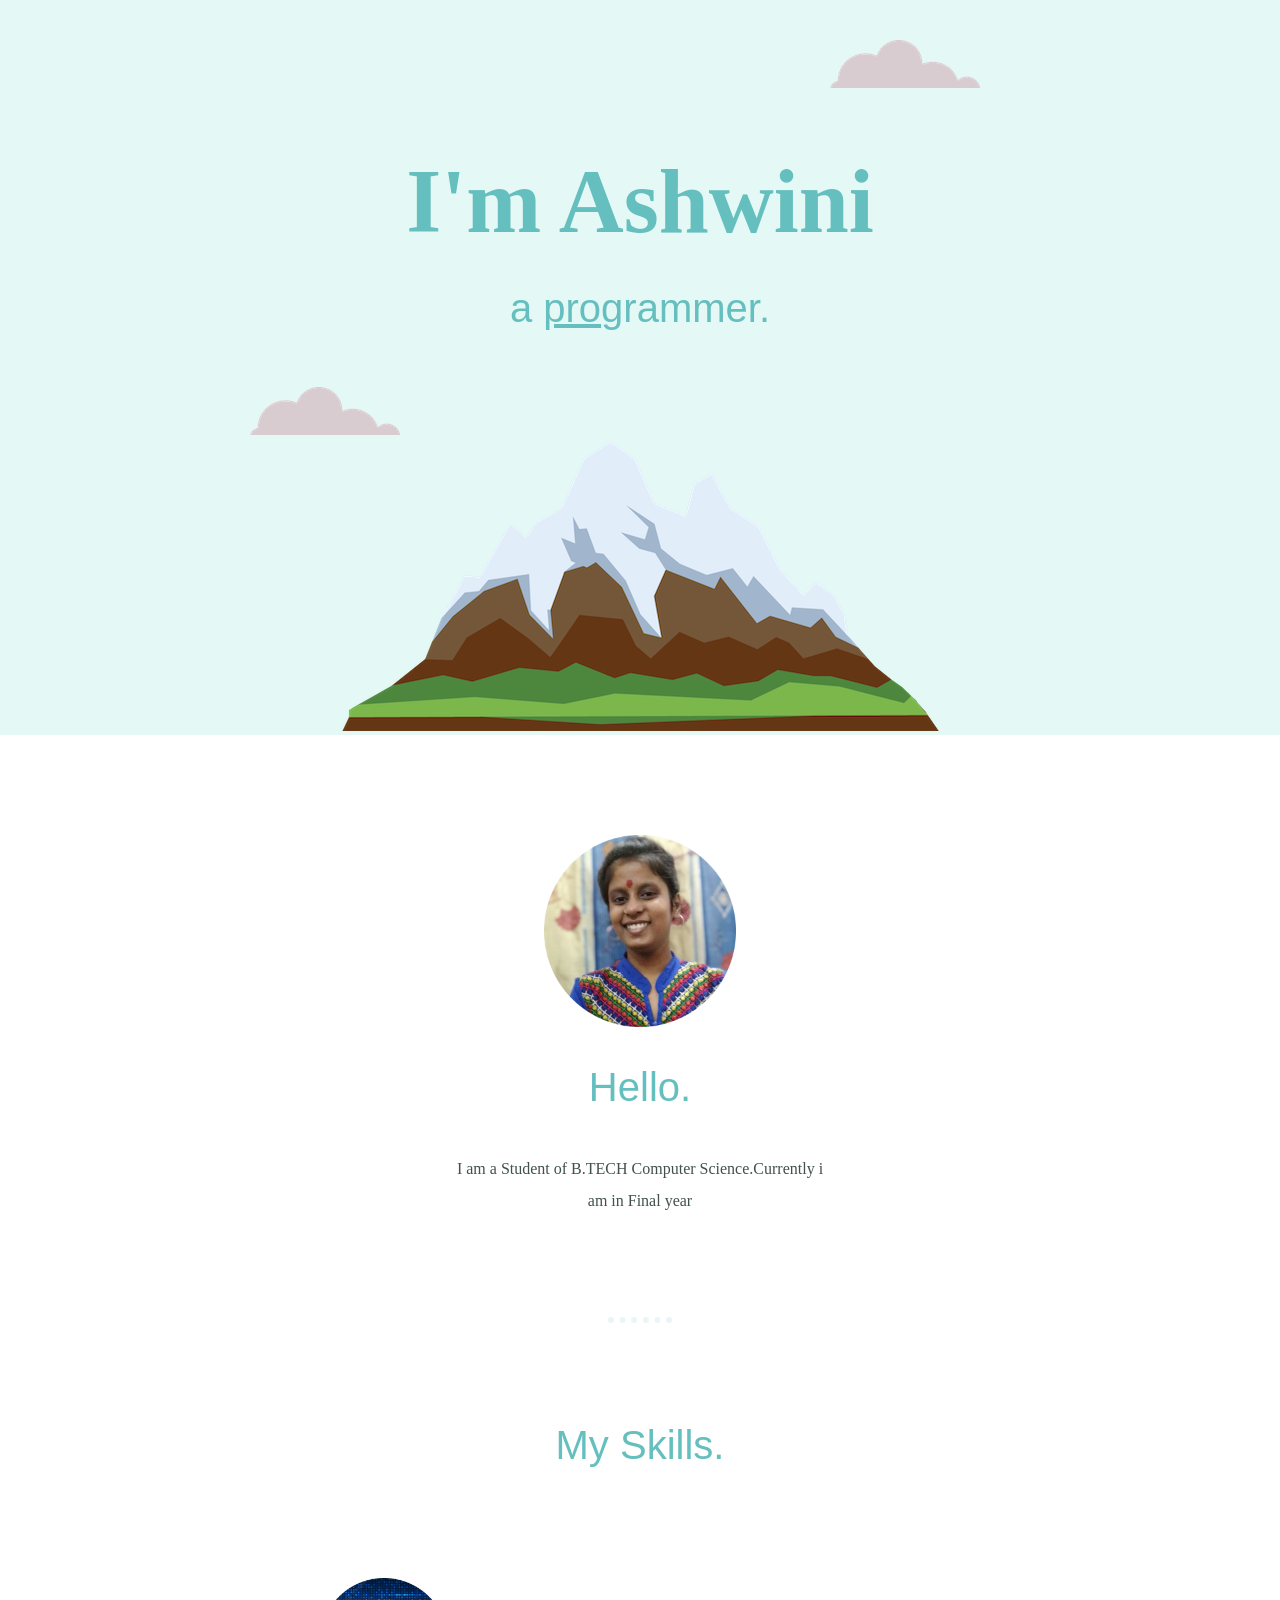
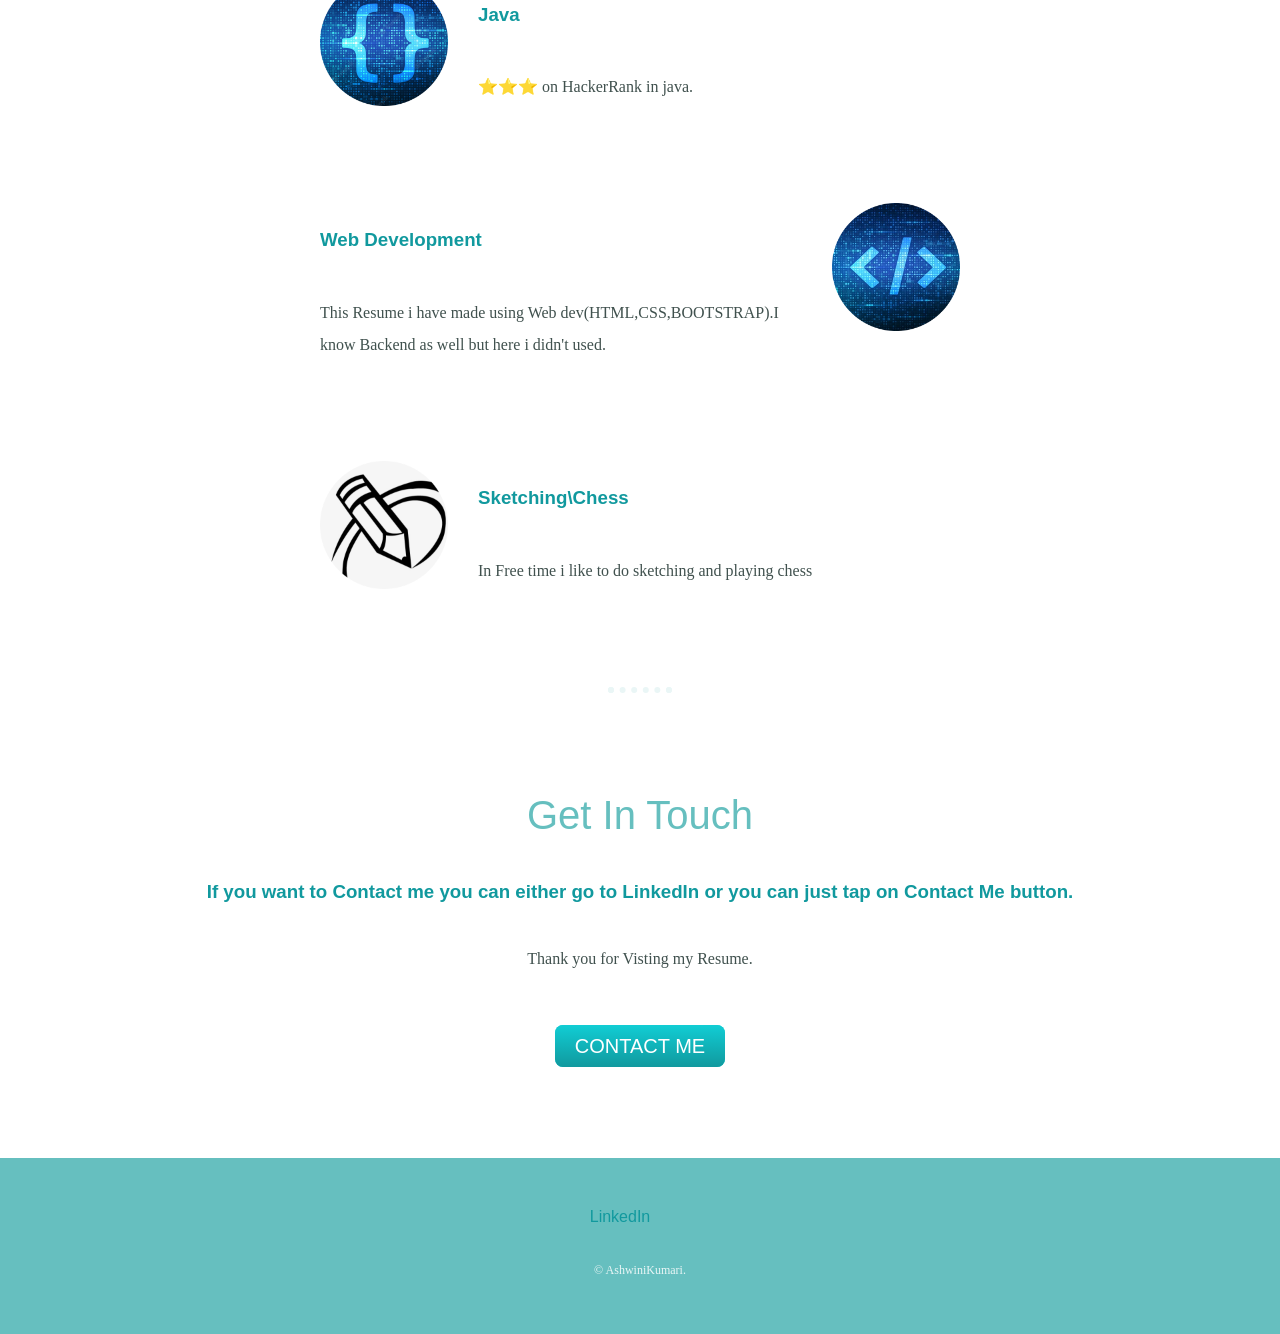
<file: index.html>
<!DOCTYPE html>
<html lang="en">
<head>
    <meta charset="UTF-8">
    <meta http-equiv="X-UA-Compatible" content="IE=edge">
    <meta name="viewport" content="width=device-width, initial-scale=1.0">
    <title>AshwiniKumari</title>
    <meta name=“viewport” content=“width=device-width, initial-scale=1.0”>
<meta http-equiv=“X-UA-Compatible” content=“ie=edge”>
      <link rel="stylesheet" href="styles.css">
      <link rel="icons" href="favicon.ico">
</head>
<body>
    <div class="top-container">
        <img class="top-cloud" src="cloud.png" alt="">
        <h1>I'm Ashwini</h1>
        <h2>a <span class="pro">pro</span>grammer.</h2>
        <img class="bottom-cloud"  src="cloud.png" alt="">
        <img src="mountain.png" alt="">

    </div>
    <div class="middle-container">
        <div class="profile">
          <img class="profile-img"  src="IMG-20180909-WA0016-modified.png" alt="">
          <h2>Hello.</h2>
          <p class="intro">I am a Student of B.TECH Computer Science.Currently i am in Final year</p>
        </div>
        <hr>
        <div class="skills">
          <h2>My Skills.</h2>
          <div class="skill-row">
            <img class="code-img" src="programming-code-icon-made-with-binary-code-coding-hacker-matrix-background-with-digits-1-0_127544-1141-modified.png" alt="">
            <h3>Java</h3>
            <p>⭐⭐⭐ on HackerRank in java.</p>
          </div>
          <div class="skill-row">
            <img class="code-img2" src="programming-code-coding-hacker-background-260nw-1714491562-modified.png" alt="">
            <h3>Web Development</h3>
    <p>This Resume i have made using Web dev(HTML,CSS,BOOTSTRAP).I know Backend as well but here i didn't used.</p>
          </div>
          <div class="skill-row">
            <img class="code-img" src="29-295350_pencil-sketch-logos-clip-art-transparent-download-logo-modified.png" alt="">
            <h3>Sketching\Chess</h3>
            <p>In Free time i like to do sketching and playing chess</p>
          </div>
        </div>
        <hr>
        <div class="contact-me">
          <h2>Get In Touch</h2>
          <h3>If you want to Contact me you can either go to LinkedIn or you can just tap on Contact Me button.</h3>
          <p class="contact-message">Thank you for Visting my Resume.</p>
          <a class="btn" href="mailto:kumariashwini912@email.com">CONTACT ME</a>
        </div>
      </div>
      
      
      <div class="bottom-container">
        <a class="footer-link" href="linkedin.com/in/kumari-ashwini">LinkedIn</a>
        <a class="footer-link" href="https://twitter.com/"></a>
        <p class="copyright">© AshwiniKumari.</p>
      </div>
      
</body>
</html>
</file>
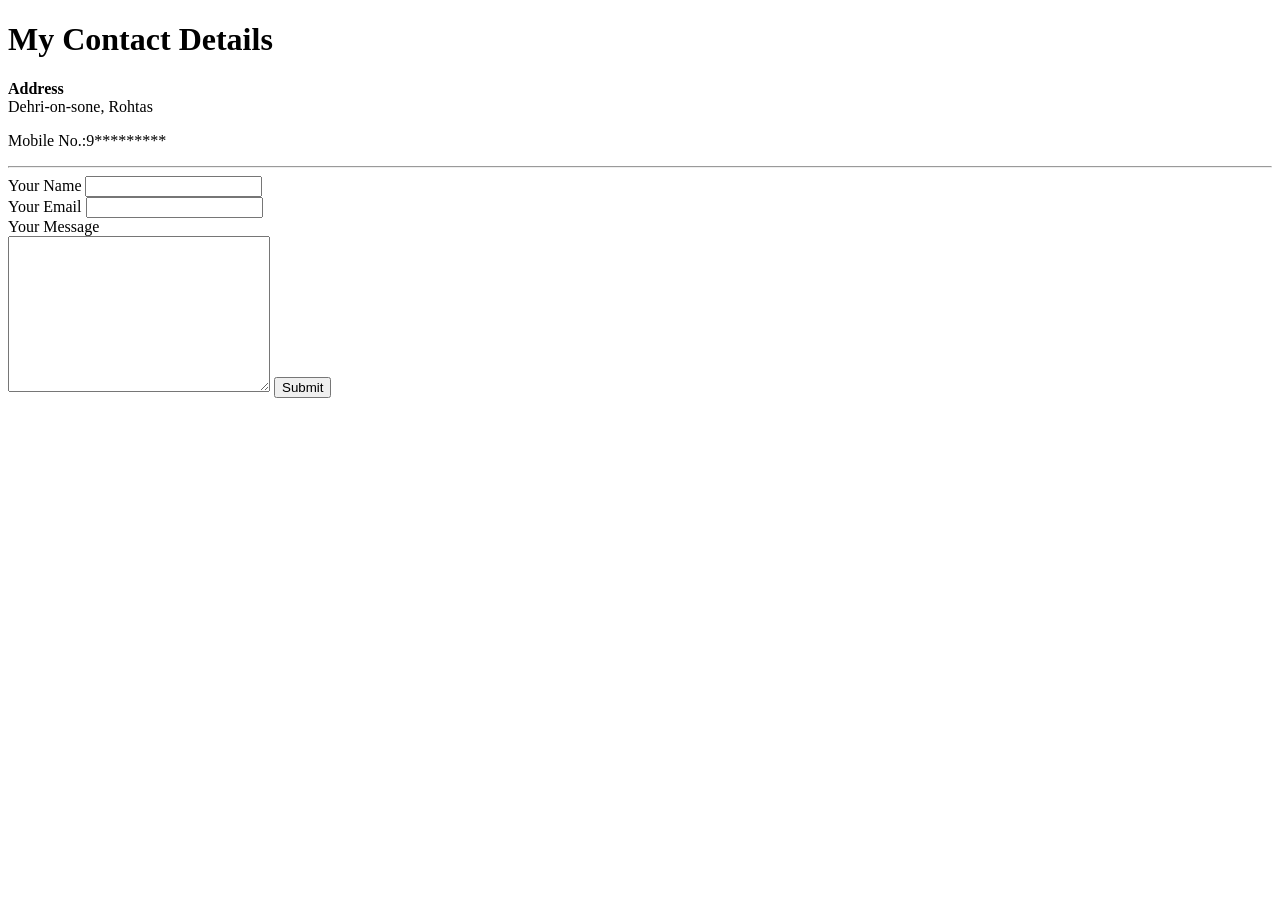
<file: contact.html>
<!DOCTYPE html>
<html>
    <head>
        <meta charset="utf-8">
        <title>Contact Me</title>
    </head>
    <body>
        <h1>My Contact Details</h1>
        <p><strong>Address</strong><br>
        Dehri-on-sone, Rohtas</p>
        <P>Mobile No.:9*********</P>
        <hr>
        <form action="mailto:kumariashwini912@gmail.com" method="post" enctype="text/plain">
            <label>Your Name</label>
            <input type="text" name="Your Name" value=""><br>
            <label>Your Email</label>
            <input type="email" name="Your Email" value=""><br>
            <label>Your Message</label><br>
            <textarea name="name"  rows="10" cols="30"></textarea>
            <input type="submit" >
            
        </form>
    </body>
</html>
</file>
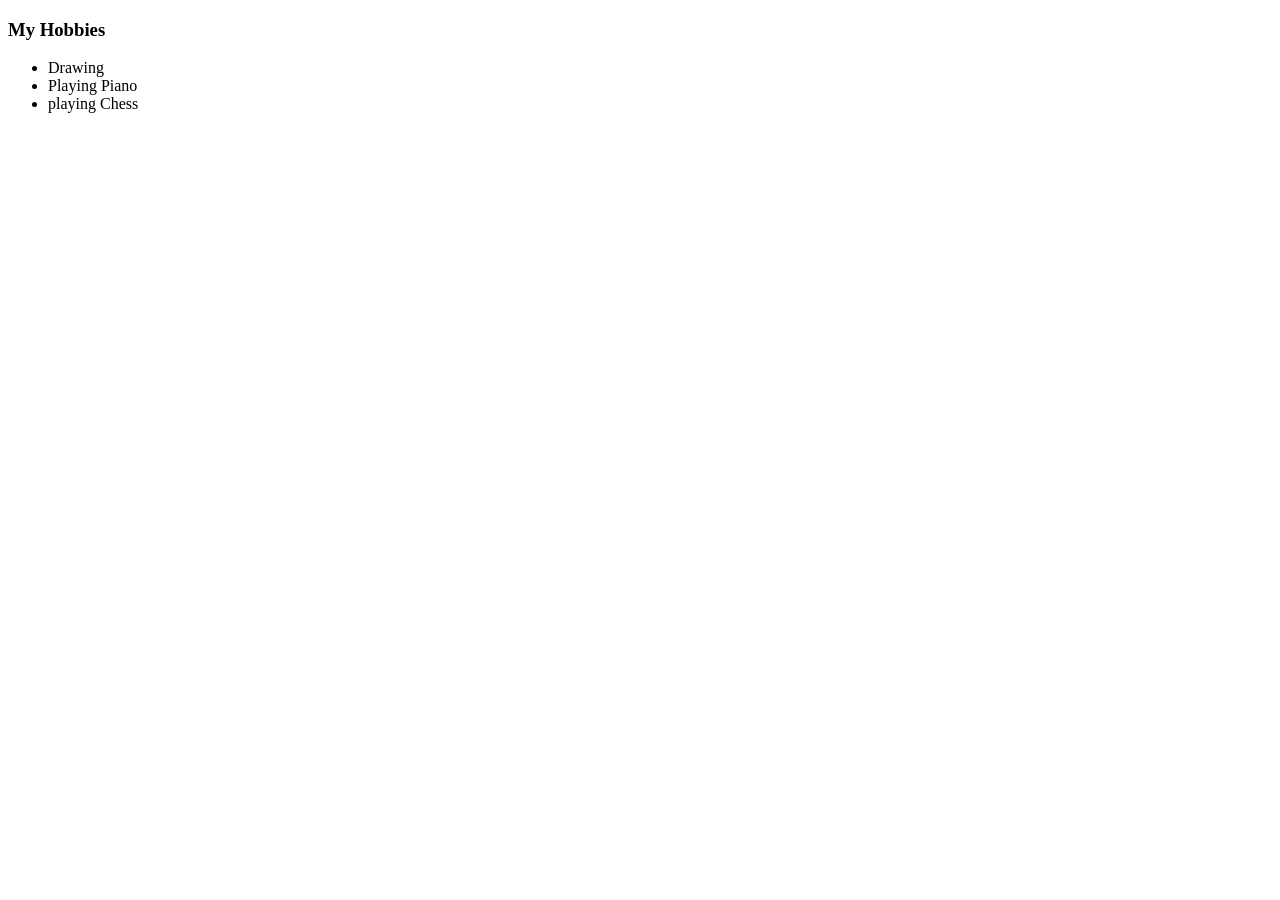
<file: hobbies.html>
<!DOCTYPE html>
<html>
    <head>
        <title>My Hobbies</title>
    </head>
    <body>
        <h3>My Hobbies</h3>
        <ul>
            <li>Drawing</li>
            <li>Playing Piano</li>
            <li>playing Chess</li>
        </ul>
        
    </body>
</html>
</file>
<file: styles.css>
body {
    color: #40514E;
    margin: 0;
    text-align: center;
    font-family: 'Merriweather', serif;
  }
  
  h1 {
    color: #66BFBF;
    font-size: 5.625rem;
    margin: 50px auto 0 auto;
    font-family: 'Sacramento', cursive;
  }
  
  h2 {
    color: #66BFBF;
    font-family: 'Montserrat', sans-serif;
    font-size: 2.5rem;
    font-weight: normal;
    padding-bottom: 10px;
  }
  
  h3 {
    color: #11999E;
    font-family: 'Montserrat', sans-serif;
  }
  
  p {
    line-height: 2;
  }
  
  hr {
    border: dotted #EAF6F6 6px;
    border-bottom: none;
    width: 4%;
    margin: 100px auto;
  }
  
  a{
    color: #11999E;
    font-family: 'Montserrat', sans-serif;
    margin: 10px 20px;
    text-decoration: none;
  }
  
  a:hover {
    color: #EAF6F6;
  }
  
  .top-container {
    background-color: #E4F9F5;
    position: relative;
    padding-top: 100px;
  }
  
  .middle-container {
    margin: 100px 0;
  }
  
  .bottom-container {
    background-color: #66BFBF;
    padding: 50px 0 20px;
  }
  
  .skill-row {
    width: 50%;
    margin: 100px auto 100px auto;
    text-align: left;
    line-height: 4;
  }
  
  .pro {
    text-decoration: underline;
  }
  
  .intro {
    width: 30%;
    margin: auto;
  }
  
  .contact-message {
    width: 40%;
    margin: 40px auto 60px;
  }
  
  .copyright {
    color: #EAF6F6;
    font-size: 0.75rem;
    padding: 20px 0;
  }
  
  .top-cloud {
    position: absolute;
    right: 300px;
    top: 40px;
  }
  
  .bottom-cloud {
    position: absolute;
    left: 250px;
    bottom: 300px;
  }
  .profile-img{
    width: 15%;
    
  }
  .code-img {
    width: 20%;
    float: left;
    margin-right: 30px;
  }
  
  .code-img2 {
    width: 20%;
    float: right;
    margin-left: 30px;
  }
  
  .btn {
    background: #11cdd4;
    background-image: -webkit-linear-gradient(top, #11cdd4, #11999e);
    background-image: -moz-linear-gradient(top, #11cdd4, #11999e);
    background-image: -ms-linear-gradient(top, #11cdd4, #11999e);
    background-image: -o-linear-gradient(top, #11cdd4, #11999e);
    background-image: linear-gradient(to bottom, #11cdd4, #11999e);
    -webkit-border-radius: 8;
    -moz-border-radius: 8;
    border-radius: 8px;
    font-family: 'Montserrat', sans-serif;
    color: #ffffff;
    font-size: 20px;
    padding: 10px 20px 10px 20px;
    text-decoration: none;
  }
  
  .btn:hover {
    background: #30e3cb;
    background-image: -webkit-linear-gradient(top, #30e3cb, #2bc4ad);
    background-image: -moz-linear-gradient(top, #30e3cb, #2bc4ad);
    background-image: -ms-linear-gradient(top, #30e3cb, #2bc4ad);
    background-image: -o-linear-gradient(top, #30e3cb, #2bc4ad);
    background-image: linear-gradient(to bottom, #30e3cb, #2bc4ad);
    text-decoration: none;
  }
</file>
